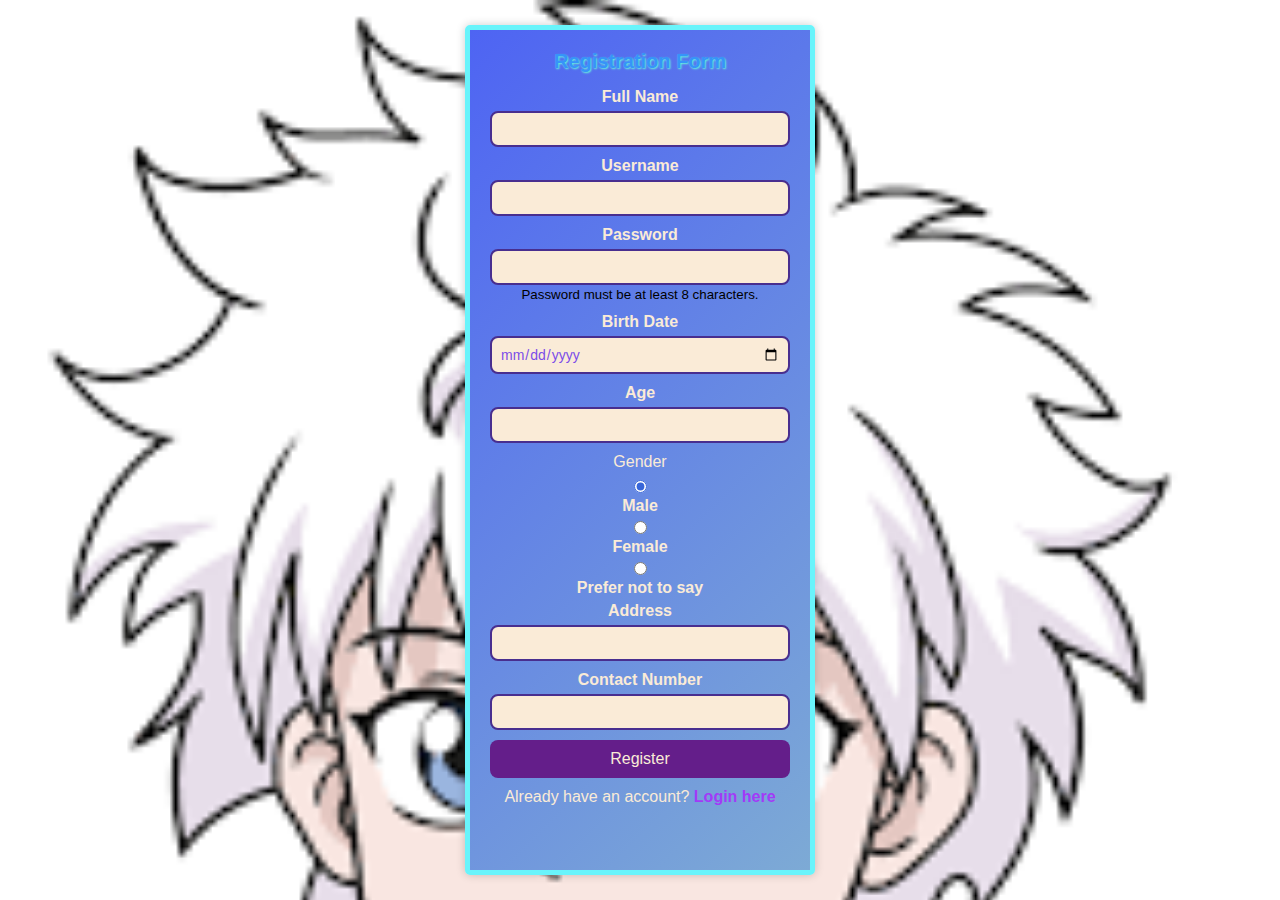
<file: index.html>
<!DOCTYPE html>
<html lang="en">
<head>
        <meta charset="UTF-8">
        <meta name="viewport" content="width=device-width, initial-scale=1.0">
        <title>Kenneth Registration Form</title>
        <link rel="stylesheet" href="style.css">
    </head>
    <body>
        <div class="form-container">
            <form action="LOGIN.html" method="post" id="registrationForm" onsubmit="return storeRegistrationDetails()">
                <h2>Registration Form</h2>
                <div class="form-group">
                    <label for="name">Full Name</label>
                    <input type="text" id="name" name="Enter full name" required>
                </div>
                <div class="form-group">
                    <label for="username">Username</label>
                    <input type="text" id="username" name="Enter username" required>
                </div>
                <div class="form-group">
                    <label for="password">Password</label>
                    <input type="password" id="password" name="password" minlength="8" required>
                    <small>Password must be at least 8 characters.</small>
                </div>
                <div class="form-group">
                    <label for="birthdate">Birth Date</label>
                    <input type="date" id="birthdate" name="birthdate" required>
                </div>
                <div class="form-group">
                    <label for="age">Age</label>
                    <input type="number" id="age" name="age" required>
                </div>
                <div class="gender-box">
                    <h3>Gender</h3>
                    <div class="gender-option">
                        <div class="gender">
                            <input type="radio" id="check" name="gender" checked/>
                            <label for="check-male">Male</label>
                        </div>
                        <div class="gender">
                            <input type="radio" id="check" name="gender" />
                            <label for="check-feale">Female</label>
                        </div>
                        <div class="gender">
                            <input type="radio" id="check" name="gender" />
                            <label for="check-other">Prefer not to say</label>
                        </div>
                <div class="form-group">
                    <label for="address">Address</label>
                    <input type="text" id="address" name="address" required>
                </div>
                <div class="form-group">
                    <label for="contact">Contact Number</label>
                    <input type="text" id="contact" name="contact" required>
                </div>
                <button type="submit">Register</button>
                <p class="switch-form">Already have an account? <a href="LOGIN.html">Login here</a></p>
            </form>
        </div>
    
        <script>
            function storeRegistrationDetails() {
                var name = document.getElementById("name").value;
                var username = document.getElementById("username").value;
                var password = document.getElementById("password").value;
                var birthdate = document.getElementById("birthdate").value;
                var age = document.getElementById("age").value;
                var address = document.getElementById("address").value;
                var contact = document.getElementById("contact").value;
    
        
                var registrationDetails = {
                    name: name,
                    username: username,
                    password: password,
                    birthdate: birthdate,
                    age: age,
                    address: address,
                    contact: contact
                };
    
                
                localStorage.setItem("registrationDetails", JSON.stringify(registrationDetails));
    
                
                window.location.href = "LOGIN.html";
    
                return false; 
            }
        </script>
       
    </body>
</html>
</file>
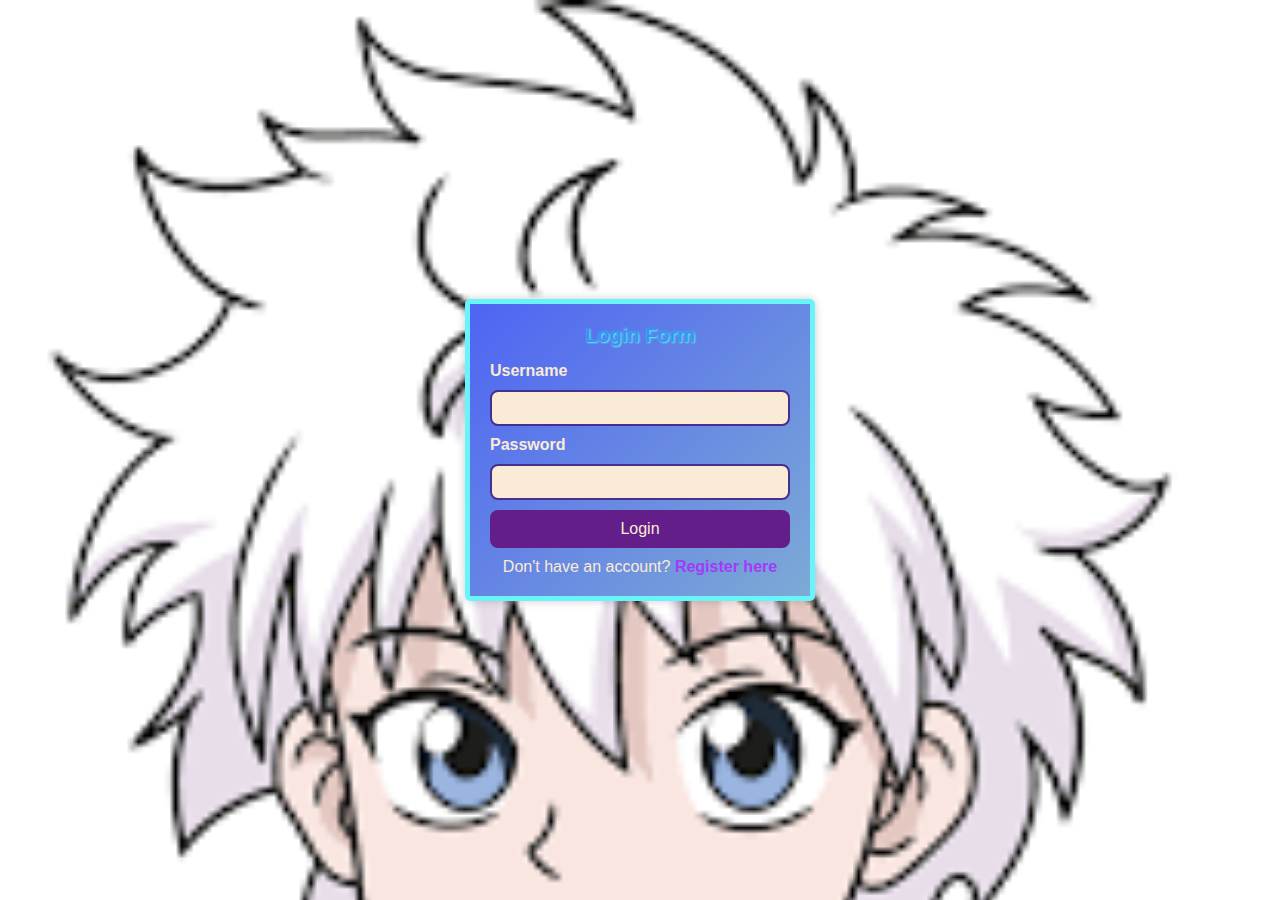
<file: LOGIN.html>
<!DOCTYPE html>
<html lang="en">
<head>
    <meta charset="UTF-8">
    <meta name="viewport" content="width=device-width, initial-scale=1.0">
    <title>Login Form</title>
    <link rel="stylesheet" href="style.css">
</head>
<body>
    <div class="login-container">
        <form action="page1.html" method="post" id="loginForm" onsubmit="return checkLoginDetails()">
            <h2>Login Form</h2>
            <div class="input-group">
                <label for="username">Username</label>
                <input type="text" id="username" name="username" required>
            </div>
            <div class="input-group">
                <label for="password">Password</label>
                <input type="password" id="password" name="password" required>
            </div>
            <button type="submit">Login</button>
            <p class="switch-form">Don't have an account? <a href="form.html">Register here</a></p>
        </form>
    </div>

    <script>
        function checkLoginDetails() {
            var username = document.getElementById("username").value;
            var password = document.getElementById("password").value;
            
        
            var storedDetails = JSON.parse(localStorage.getItem("registrationDetails"));
            
            if (storedDetails) {
               
                if (username === storedDetails.username && password === storedDetails.password) {
                    return true; 
                } else {
                    alert("Invalid username or password");
                    return false; 
                }
            } else {
                alert("No registration details found. Please register first.");
                return false; 
            }
        }
    </script>
</body>
</html>
</file>
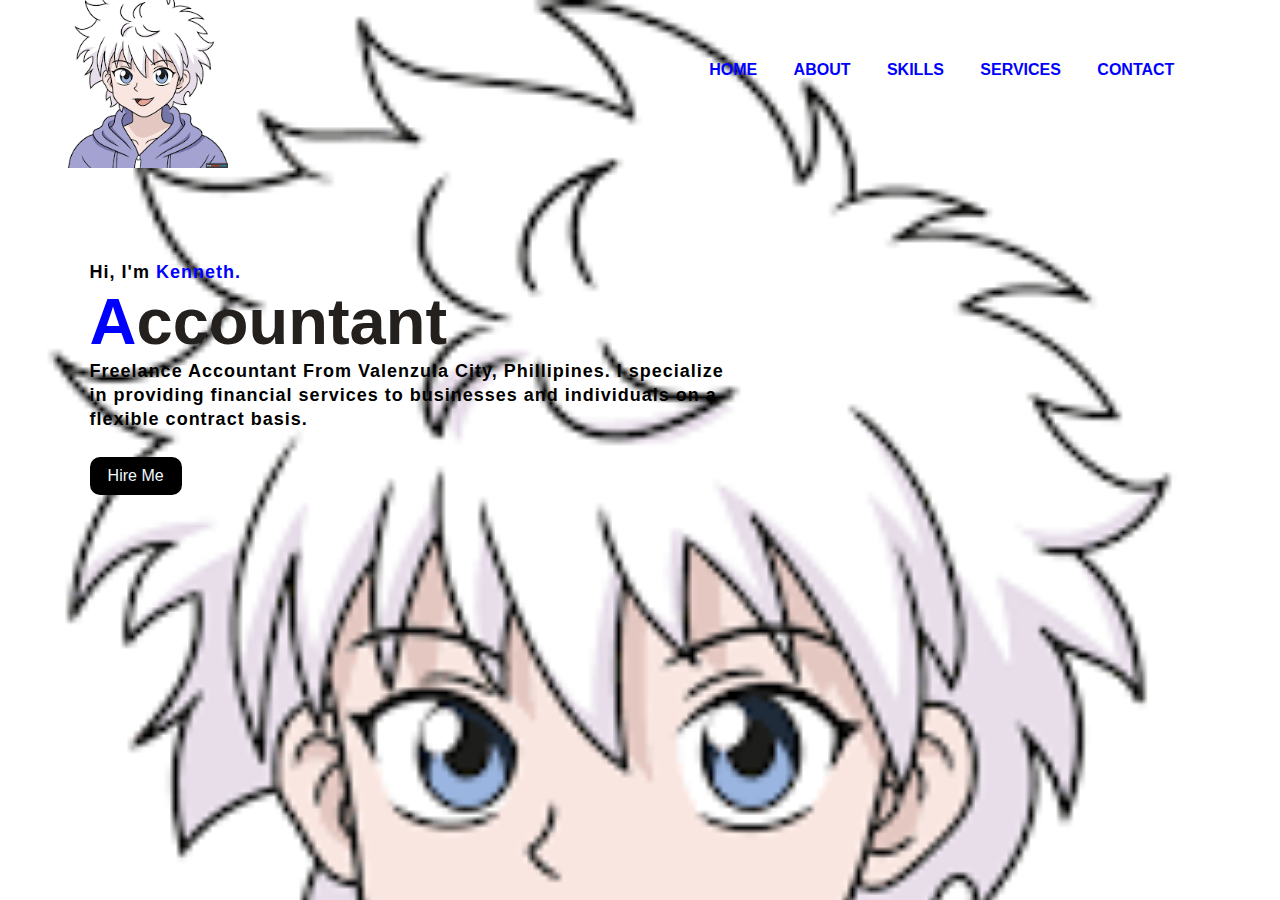
<file: page1.html>
<!DOCTYPE html>
<html lang="en">
<head>
    <meta charset="UTF-8">
    <meta name="viewport" content="width=device-width, initial-scale=1.0">
    <title>Kenneth's Website</title>
    <link rel="stylesheet" href="style.css">
</head>
<body>
    <div class="main">
        <div class="navbar">
            <img src="download.png" class="logo">

            <ul>
                <li><a href="index.html">HOME</a></li>
                <li><a href="Page2.html">ABOUT</a></li>
                <li><a href="Page3.html">SKILLS</a></li>
                <li><a href="Page4.html">SERVICES</a></li>
                <li><a href="Page5.html">CONTACT</a></li>
            </ul>

        </div>
        <div class="info">
            <h3>Hi, I'm <span> Kenneth. </span></h3>
            <h1><span>A</span>ccountant</h1>
            <h3>Freelance Accountant From Valenzula City, Phillipines.
                I specialize <br> in providing financial services to businesses and individuals on a <br> flexible contract basis.</h3>
                <a href="Page5.html">Hire Me</a>
        </div>

        
        </div>      
    </div>
    
</body>
</html>
</file>
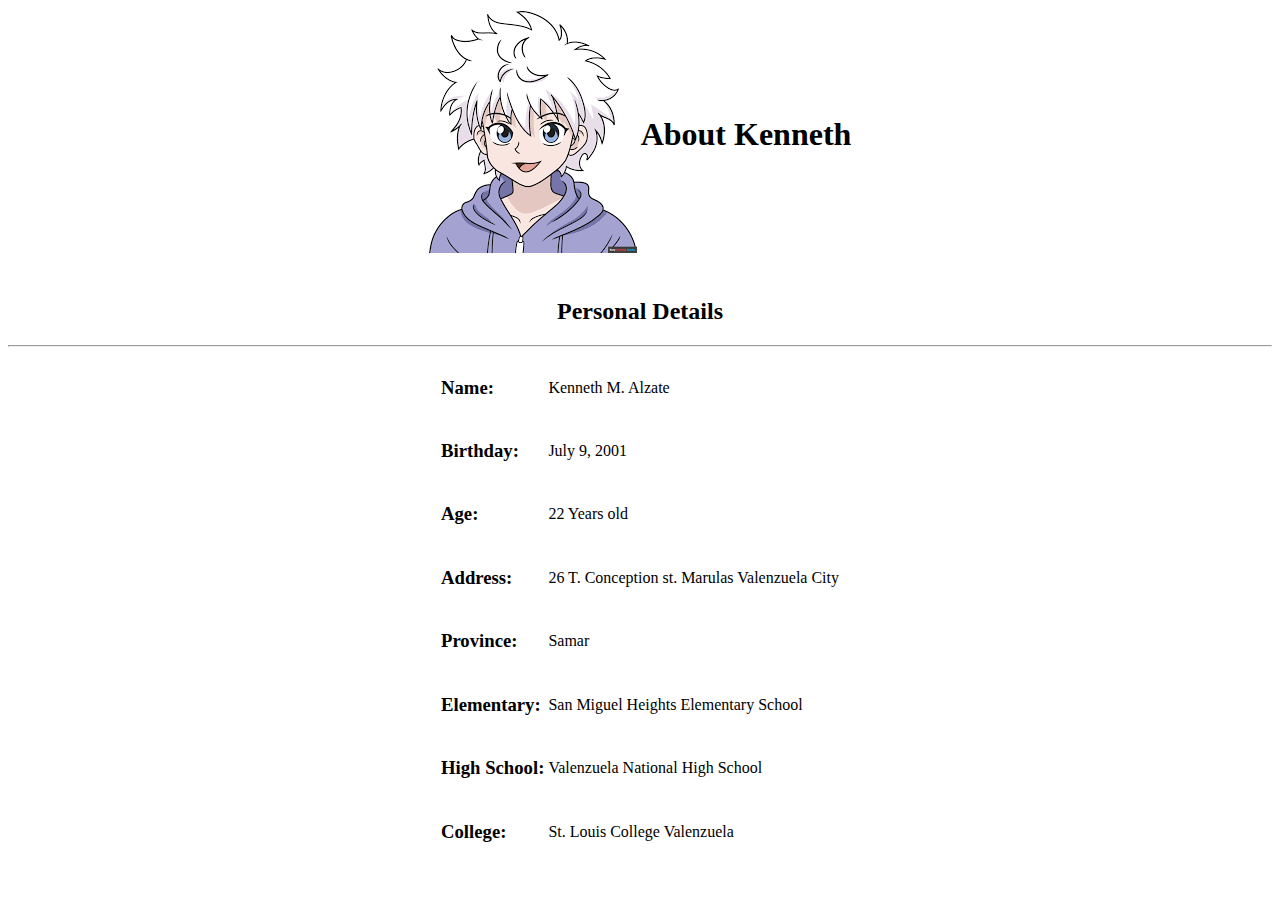
<file: Page2.html>
<!DOCTYPE html>
<html lang="en">
<head>
    <meta charset="UTF-8">
    <meta name="viewport" content="width=device-width, initial-scale=1.0">
    <title>About</title>
</head>
<body>
    <center>
    <!-- header -->
    <header>
        <table>
            <tr>
                <td>
                    <img src="download.png" alt="width= 127px">
                </td>
                <td>
                    <h1>About Kenneth</h1>
                </td>
            </tr>
        </table>
    </header>
    <br>
    <!-- Personal Details -->
    <Section>
        <h2>Personal Details</h2>
        <hr>
        <table>
            <tr>
                <td>
                    <h3>Name:</h3>
                </td>
                <td>
                    <p> Kenneth M. Alzate</p>
                </td>               
            </tr>
            <tr>
                <td>
                    <h3>Birthday:</h3>
                </td>
                <td>
                    <p> July 9, 2001</p>
                </td>               
            </tr>
            <tr>
                <td>
                    <h3>Age:</h3>
                </td>
                <td>
                    <p> 22 Years old</p>
                </td>               
            </tr>
            <tr>
                <td>
                    <h3>Address:</h3>
                </td>
                <td>
                    <p> 26 T. Conception st. Marulas Valenzuela City</p>
                </td>               
            </tr>
            <tr>
                <td>
                    <h3>Province:</h3>
                </td>
                <td>
                    <p> Samar</p>
                </td>               
            </tr>
            <tr>
                <td>
                    <h3>Elementary:</h3>
                </td>
                <td>
                    <p> San Miguel Heights Elementary School</p>
                </td>               
            </tr>
            <tr>
                <td>
                    <h3>High School:</h3>
                </td>
                <td>
                    <p> Valenzuela National High School</p>
                </td>               
            </tr>
            <tr>
                <td>
                    <h3>College:</h3>
                </td>
                <td>
                    <p> St. Louis College Valenzuela</p>
                </td>               
            </tr>
        </table>
    </Section>
    </center>
</body>
</html>
</file>
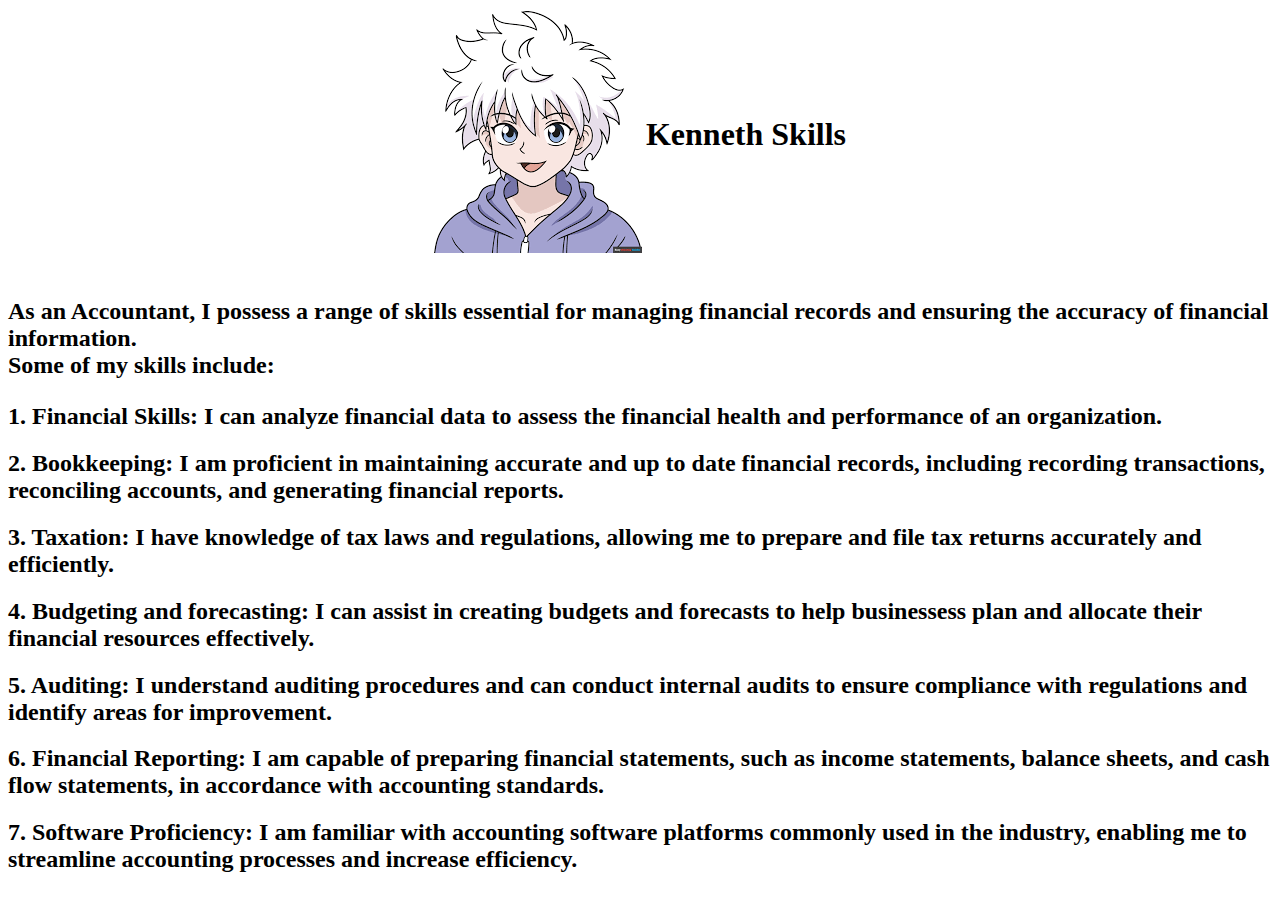
<file: Page3.html>
<!DOCTYPE html>
<html lang="en">
<head>
    <meta charset="UTF-8">
    <meta name="viewport" content="width=device-width, initial-scale=1.0">
    <title>Skills</title>
</head>
<body>
    <center>
    <!-- header -->
    <header>
        <table>
            <tr>
                <td>
                    <img src="download.png" alt="width= 127px">
                </td>
                <td>
                    <h1>Kenneth Skills</h1>
                </td>
            </tr>
        </table>
    </header>
    </center>
    <br>
    <p><h2> As an Accountant, I possess a range of skills essential for managing financial records and ensuring the accuracy of financial information.<br> Some of my skills include:</p></h2>
    <p><h2>1. Financial Skills: I can analyze financial data to assess the financial health and performance of an organization.</h2></p>
    <p><h2>2. Bookkeeping: I am proficient in maintaining accurate and up to date financial records, including recording transactions, reconciling accounts, and generating financial reports.</h2></p>
    <p><h2>3. Taxation: I have knowledge of tax laws and regulations, allowing me to prepare and file tax returns accurately and efficiently.</h2></p>
    <p><h2>4. Budgeting and forecasting: I can assist in creating budgets and forecasts to help businessess plan and allocate their financial resources effectively.</h2></p>
    <p><h2>5. Auditing: I understand auditing procedures and can conduct internal audits to ensure compliance with regulations and identify areas for improvement.</h2></p>
    <p><h2>6. Financial Reporting: I am capable of preparing financial statements, such as income statements, balance sheets, and cash flow statements, in accordance with accounting standards.</h2></p>
    <p><h2>7. Software Proficiency: I am familiar with accounting software platforms commonly used in the industry, enabling me to streamline accounting processes and increase efficiency.</h2></p>

</body>
</html>
</file>
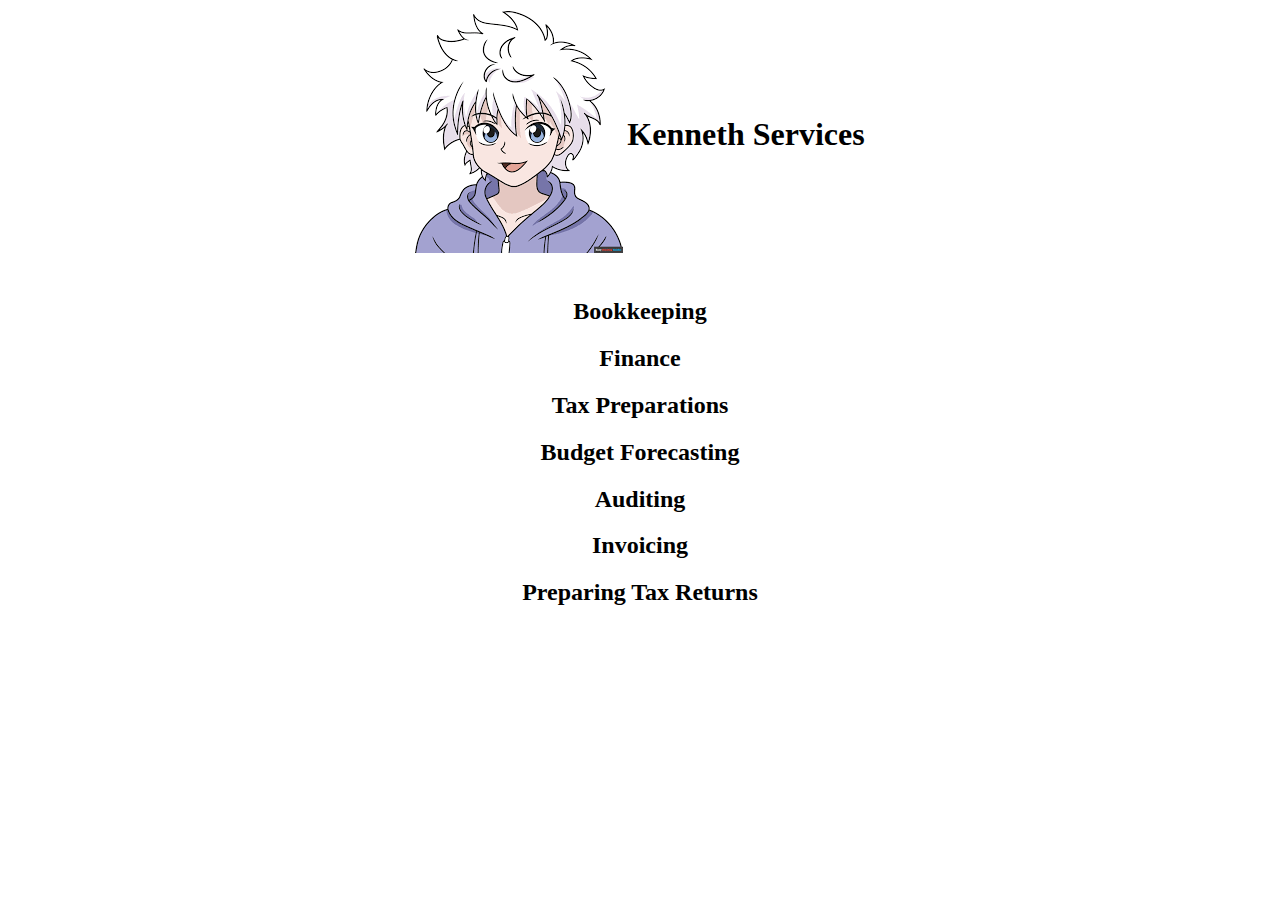
<file: Page4.html>
<!DOCTYPE html>
<html lang="en">
<head>
    <meta charset="UTF-8">
    <meta name="viewport" content="width=device-width, initial-scale=1.0">
    <title>Services</title>
</head>
<body>
    <center>
        <!-- header -->
        <header>
            <table>
                <tr>
                    <td>
                        <img src="download.png" alt="width= 127px">
                    </td>
                    <td>
                        <h1>Kenneth Services</h1>
                    </td>
                </tr>
            </table>
        </header>
        <br>
        <p><h2>Bookkeeping</h2></p>
        <p><h2>Finance</h2></p>
        <p><h2>Tax Preparations</h2></p>
        <p><h2>Budget Forecasting</h2></p>
        <p><h2>Auditing</h2></p>
        <p><h2>Invoicing</h2></p>
        <p><h2>Preparing Tax Returns</h2></p>
    </center>


</body>
</html>
</file>
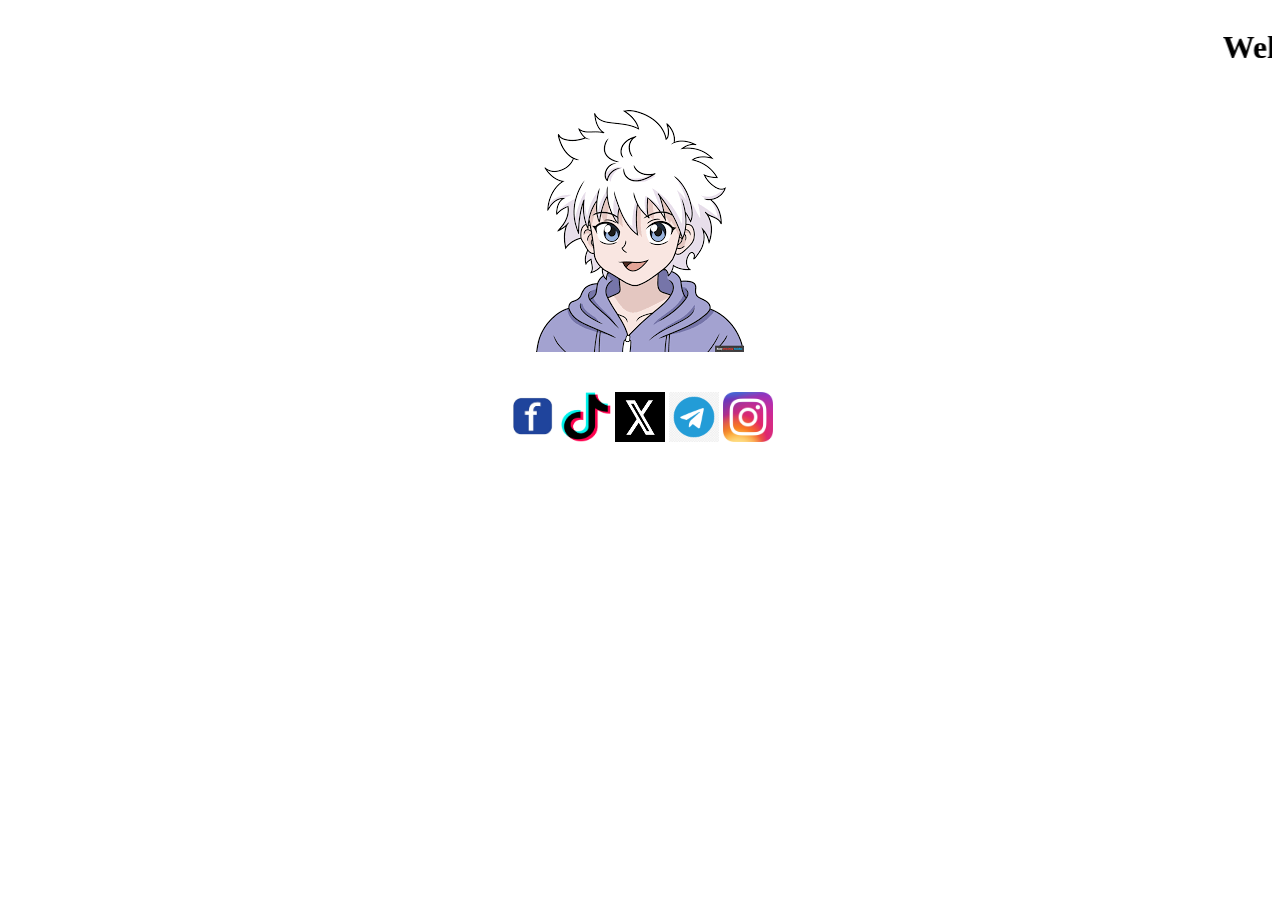
<file: Page5.html>
<!DOCTYPE html>
<html lang="en">
<head>
    <meta charset="UTF-8">
    <meta name="viewport" content="width=device-width, initial-scale=1.0">
    <title>Contacts</title>
</head>
<body>
    
    <marquee><h1>Welcome to my Contacts</h1></marquee><br><br>
    <div class="main">
        <div class="navbar">
            <center><img src="download.png" alt="width= 127px"></center><br><br>
           

            <td>
                <center>
                <a href="https://web.facebook.com/alzatekenneth2"><img src="fblogo.png" width="50" height="50" class="logo"></a>
                <a href="https://www.tiktok.com/@kennethalzate555"><img src="tiktoklogo.png" width="50" height="50" class="logo"></a>
                <a href="https://twitter.com/AlzateKenneth"><img src="xlogo.png" width="50" height="50" class="logo"></a>
                <a href="https://web.telegram.org/a/#5774096235"><img src="telegramlogo.png" width="50" height="50" class="logo"></a>
                <a href="https://www.instagram.com/ken_alzate/"><img src="Instagramlogo.png" width="50" height="50" class="logo"></a>
                </center>
            </td>

        </div>


</body>
</html>
</file>
<file: style.css>
*{
    margin: 0;
    padding: 0%;
}

.main{
    width: 100%;
    background: url(c:\Users\pcuser\Desktop\Alzate.jpg);
    background-position: center;
    background-size: cover;
    height: 100vh;
    position: relative;
    font-family: sans-serif;
}

.navbar{
    width: 86%;
    display: flex;
    margin: auto;
    padding: 15px;
    align-items: center;
    justify-content: space-between;
}
    
.navbar .logo{
    width: 160px;
    cursor: pointer;
    margin-top: -3%;
    margin-left: -2%;
}

ul{
    margin-top: -4%;
}
ul li{
    list-style: none;
    display:inline-block;
    padding: 10px 16px;
}

ul li a{
    font-size: 16px;
    font-weight: bold;
    text-decoration: none;
    color: blue;
    margin-top: -3%;
    transition: .4s ease;


}

ul li a:hover{
    color: rgb(red, green, blue);
}

.info{
    margin-left: 7%;
    margin-top: 6%;
}

.info h1{
    font-size: 65px;
    color: rgb(36,32,30);
}

.info h3{
    font-size: 18px;
    letter-spacing: 1px;
    line-height: 24px;
}

.info span{
    color:blue
}

.info a{
    text-decoration: none;
    color:aliceblue;
    background:black;
    margin: 26px 0;
    padding: 10px 18px;
    border-radius: 10px;
    display:inline-block;
    transition: .4s ease;
}

.info a:hover{
    background:rgb(59,174,209)
}

.image{
    width: 30%;
    height: 60%;
    position: absolute;
    right: 100px;
    bottom: 0;
}

.image img{
    position: absolute;
    height: 140%;
    left: 40%;
    transform: translate(-50%);
    bottom: 0;
}

body {
    font-family: Arial, sans-serif;
    background-image: url(download.png);
    display: flex;
    justify-content: center;
    align-items: center;
    height: 100vh;
    margin: 0;
  }
  
  .login-container {
    background: linear-gradient(135deg, rgb(78, 100, 243), rgb(125, 170, 213));
    padding: 20px;
    border-radius: 5px;
    box-shadow: 0 0 10px rgba(0, 0, 0, 0.2);
    max-width: 350px;
    width: 300px;
    text-align: center;
    border: 5px solid rgb(105, 244, 251);
  }
  
  h2 {
    margin-bottom: 20px;
  }
  
  .input-group {
    margin-bottom: 10px;
    text-align: left;
  }
  
  .input-group label {
    display: block;
    margin-bottom: 10px;
  }
  
  .input-group input {
    width: calc(100% - 20px);
    padding: 8px 10px;
    border: 2px solid #482e8f;
    border-radius: 4px;
  }
  
  button {
    width: 100%;
    padding: 10px;
    border: none;
    border-radius: 4px;
    background-color: #641e8a;
    color: black;
    font-size: 16px;
    cursor: pointer;
  }
  
  button:hover {
    background-color: antiquewhite;
  }


  body{

    background-image: url(download.png);
    background-size: cover;
    justify-content: center;
    align-items: center;

}

.form-container {
    background: linear-gradient(135deg, rgb(78, 100, 243), rgb(125, 170, 213));
    padding: 20px;
    border-radius: 5px;
    box-shadow: 0 0 10px rgba(0, 0, 0, 0.2);
    max-width: 600px;
    width: 300px;
    text-align: center;
    border: 5px solid rgb(105, 244, 251);
    display: flex;
    margin-left: auto;
    margin-right: auto;
    height: 800px;
}

h2 {
    text-align: center;
    margin-bottom: 15px;
    color: #3694f9;
    font-size: 20px;
    text-shadow: 1px 1px 2px #69fadf;
}

.form-group {
    margin-bottom: 10px;
}

.form .gender-box {
    margin-top: 20px;
}

.gender-box h3 {
    color: antiquewhite;
    font-size: 1rem;
    font-weight: 400;
    margin-bottom: 8px;
}

.form :where(.gender-option, .gender) {
    display: flex;
    align-items: center;
    column-gap: 50px;
    flex-wrap: wrap;
}

.form .gender {
    column-gap: 5px;
    cursor: pointer;
}

.gender input {
    accent-color: #3866d8;
}
.form :where(.gender input, .gender label) {
    cursor: pointer;
}

.gender label {
    color: antiquewhite;
}

label {
    display: block;
    margin-bottom: 5px;
    color: antiquewhite;
    font-weight: bold;
}

input[type="text"],
input[type="password"],
input[type="date"],
input[type="number"] {
 width: 100%;
 padding: 8px;
 box-sizing: border-box;
 border: 2px solid #482e8f;
 border-radius: 8px;
 background-color: antiquewhite;
 color: #7c4de8;
font-size: 14px;
font-family: 'Comic Sans MS', cursive, sans-serif;
}

input[type="text"]:focus,
input[type="password"]:focus,
input[type="date"]:focus,
input[type="number"]:focus {
 border-color: #56f0fb;
 outline: none;
 box-shadow: 0 0 5px rgba(41, 102, 173, 0.5);
}

button {
        width: 100%;
        padding: 10px;
        border: none;
        background-color: #641e8a;
        color: antiquewhite;
        border-radius: 8px;
        cursor: pointer;
        font-size: 16px;
        font-family: 'Comic Sans MS', cursive, sans-serif;
        transition: background-color 0.3s ease;
    }

button:hover {
        background-color: #397ef6;
    }

button:active {
        background-color: #c812fb1c;
    }

.switch-form {
        text-align: center;
        margin-top: 10px;
        color: antiquewhite;
    }

.switch-form a {
        color: #a23af7;
        text-decoration: none;
        font-weight: bold;
    }

.switch-form a:hover {
        text-decoration: underline;
    }

    @media(max-width: 576px) {
        .input-box .input-field {
            width: 100%;
            margin: 10px 0;
        }
    }
</file>
